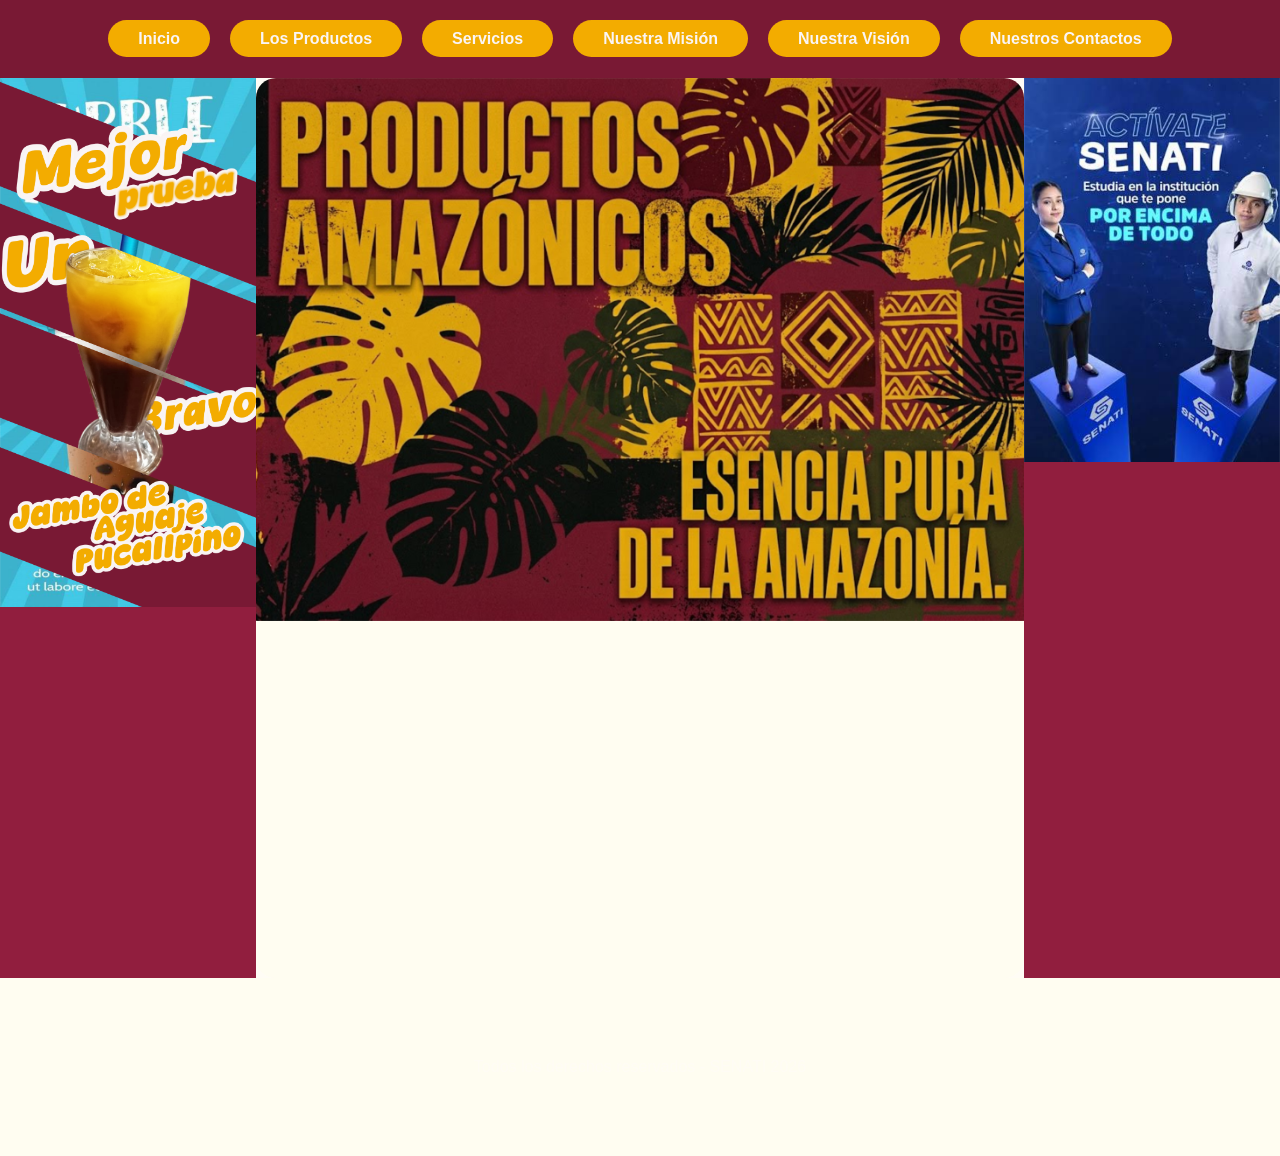
<file: index.html>
<!DOCTYPE html>
<html lang="es">
<head>
    <meta charset="UTF-8">
    <meta name="viewport" content="width=device-width, initial-scale=1.0">
    <title>Productos Amazónicos</title>
    <link rel="stylesheet" href="estilo/estilo.css">
    <link rel="icon" href="iconos/Copia de Glass efect experiment.png">
</head>
<body>
    <header>
        <nav>
            <input type="checkbox" id="activadomenu">
            <label for="activadomenu" id="hamburguesa">☰</label>
            <ul id="menu">
                    <li><a href="portada.html" target="frame_contenido">Inicio</a></li>
                    <li><a href="productos.html" target="frame_contenido">Los Productos</a></li>
                    <li><a href="servicio.html" target="frame_contenido">Servicios</a></li>
                    <li><a href="mision.html" target="frame_contenido">Nuestra Misión</a></li>
                    <li><a href="vision.html" target="frame_contenido">Nuestra Visión</a></li>
                    <li><a href="contacto.html" target="frame_contenido">Nuestros Contactos</a></li>
            </ul>
        </nav>
    </header>
    <div id="contenedor">
        <div id="publicidad1">
            <img src="imagenes.css/anuncio1.png" alt="" srcset="">
        </div>
        <div id="contenido">
            <iframe name="frame_contenido" src="portada.html" frameborder="2"></iframe>
        </div>
        <div id="publicidad2">
            <img src="imagenes.css/wtf.png" alt="" srcset="">
        </div>  
    </div>
    <footer>
        <p>Todos los derechos reservados - SENATI 2026</p>
    </footer>
</body>
</html>
</file>
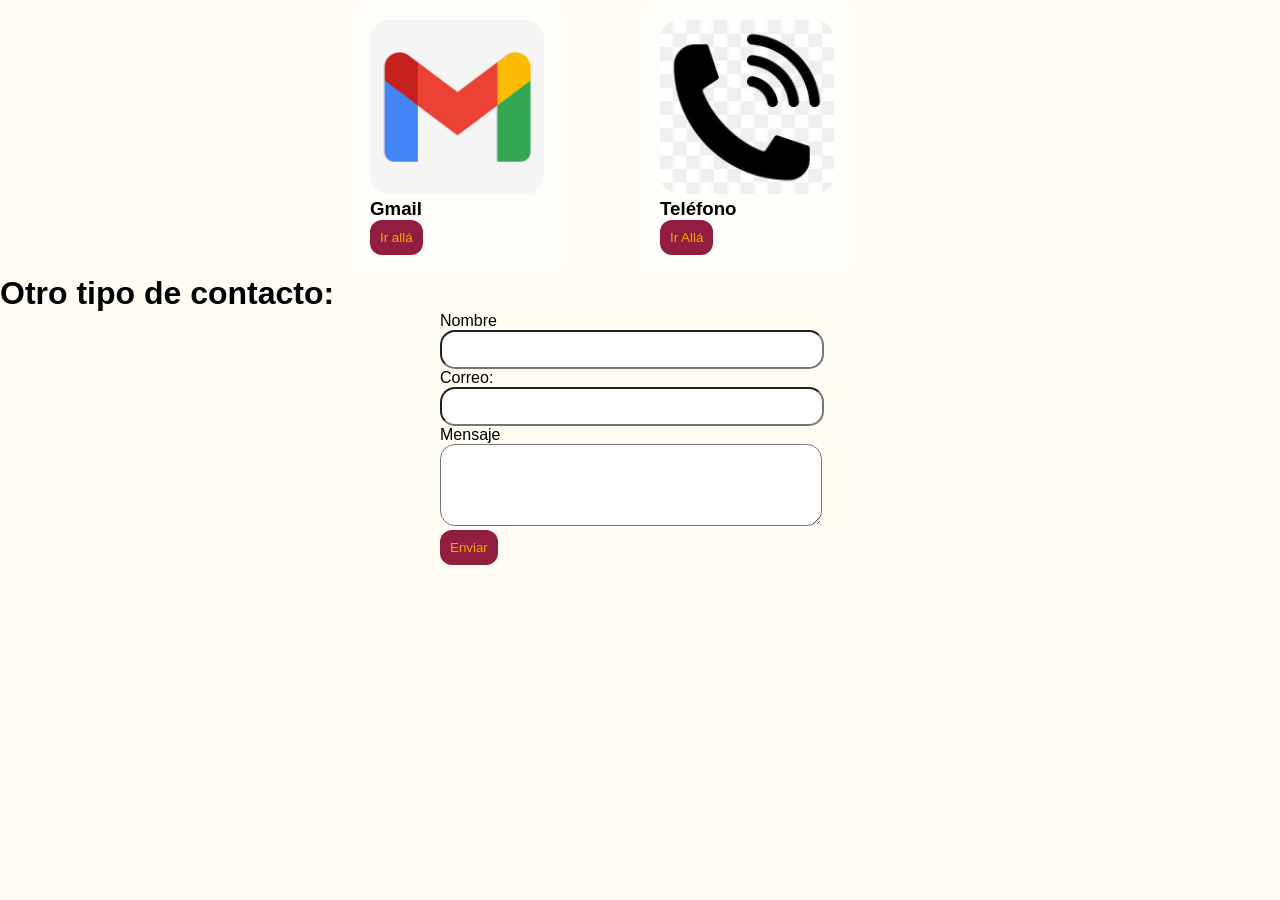
<file: contacto.html>
<!DOCTYPE html>
<html lang="es">
<head>
    <meta charset="UTF-8">
    <meta name="viewport" content="width=device-width, initial-scale=1.0">
    <title>Nuestros Contactos</title>
    <link rel="stylesheet" href="estilo/estilo.css">
</head>
<body>
    <div id="galería_contactos">

        <div class="contactos">
            <img src="imagenes.css/gmail.avif" alt="">
            <h3>Gmail</h3>
            <button>Ir allá</button>
            </div>

            <div class="contactos">
            <img src="imagenes.css/fono.jpeg" alt="">
            <h3>Teléfono</h3>
            <button>Ir Allá</button>
            </div>
        </div>
        <h1>Otro tipo de contacto:</h1>
        <form action="">
            <label for="">Nombre</label>
            <input type="text" name="Nombre" required>
            <label for="">Correo:</label>
            <input type="text" name="correo" required>
            <label for="">Mensaje</label>
            <textarea name="mensaje" rows="4" required></textarea>
            <button>Enviar</button>
        </form>
    </div>
</body>
</html>
</file>
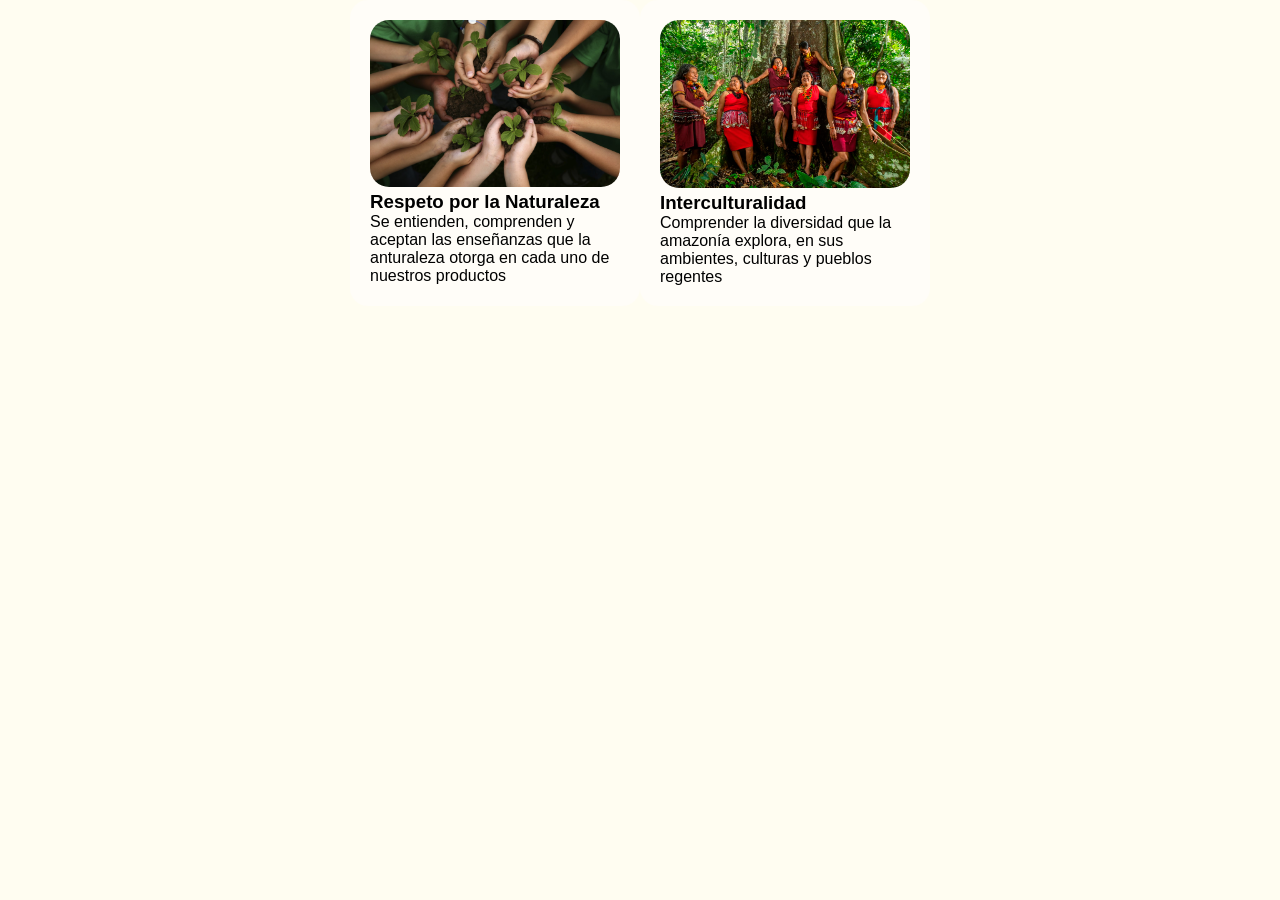
<file: mision.html>
<!DOCTYPE html>
<html lang="es">
<head>
    <meta charset="UTF-8">
    <meta name="viewport" content="width=device-width, initial-scale=1.0">
    <title>NUestra Misión</title>
    <link rel="stylesheet" href="estilo/estilo.css">
</head>
<body>
     <div id="galería_prod">

        <div class="prod">
            <img src="imagenes.css/respeto por la natu.jpg" alt="">
            <h3>Respeto por la Naturaleza</h3>
            <p>Se entienden, comprenden y aceptan las enseñanzas que la anturaleza otorga en cada uno de nuestros productos</p>
            </div>

            <div class="prod">
            <img src="imagenes.css/cultura de amazonia.jpg" alt="">
            <h3>Interculturalidad</h3>
            <p>Comprender la diversidad que la amazonía explora, en sus ambientes, culturas y pueblos regentes</p>
            </div>
        </div>
    </div>
</body>
</html>
</file>
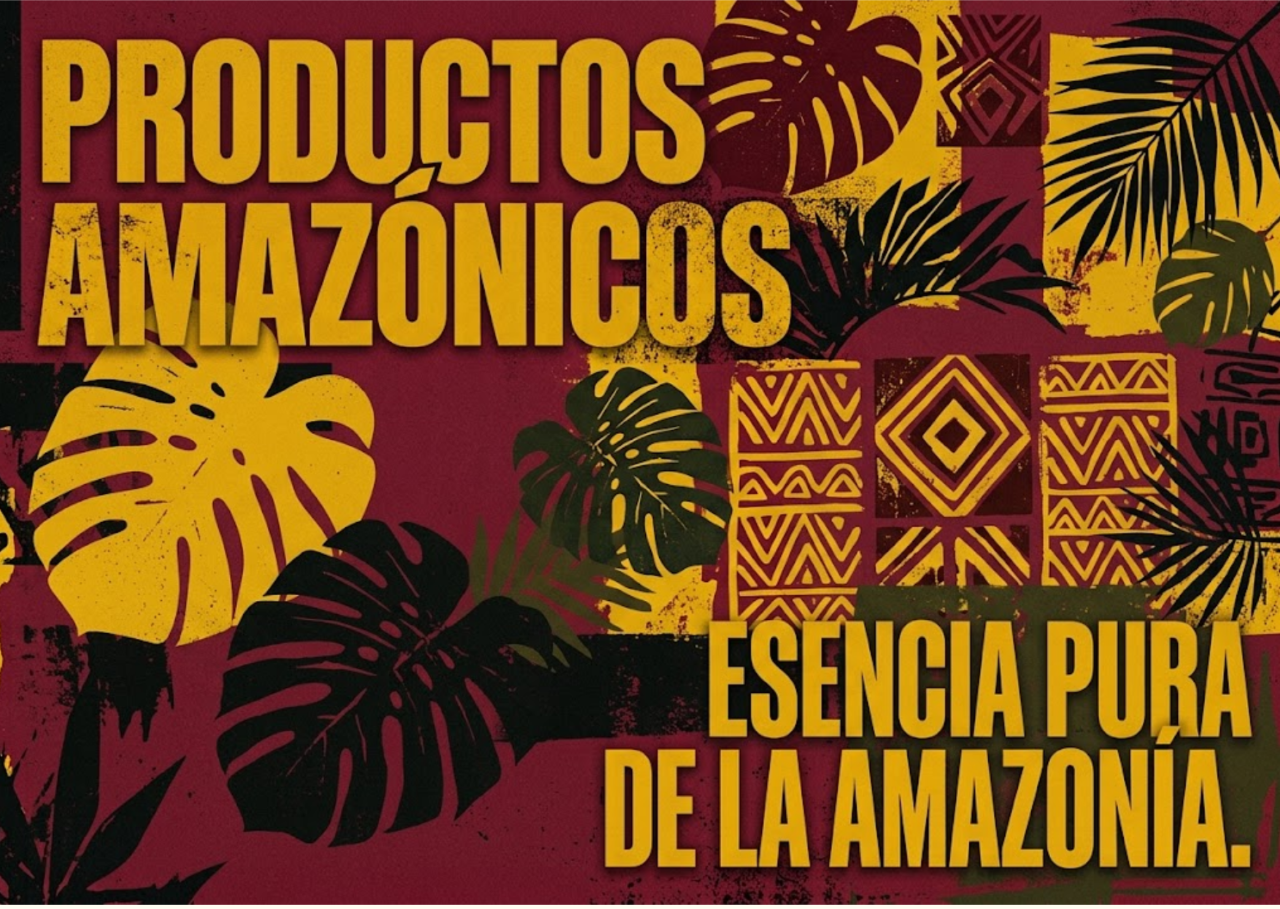
<file: portada.html>
<!DOCTYPE html>
<html lang="es">
<head>
    <meta charset="UTF-8">
    <meta name="viewport" content="width=device-width, initial-scale=1.0">
    <title>pPrtada</title>
    <link rel="stylesheet" href="estilo/estilo.css">
</head>
<body>
    <div class="portada">
    <img src="imagenes.css/presentación (ampliada 1).png" alt="">
    </div>
</body>
</html>
</file>
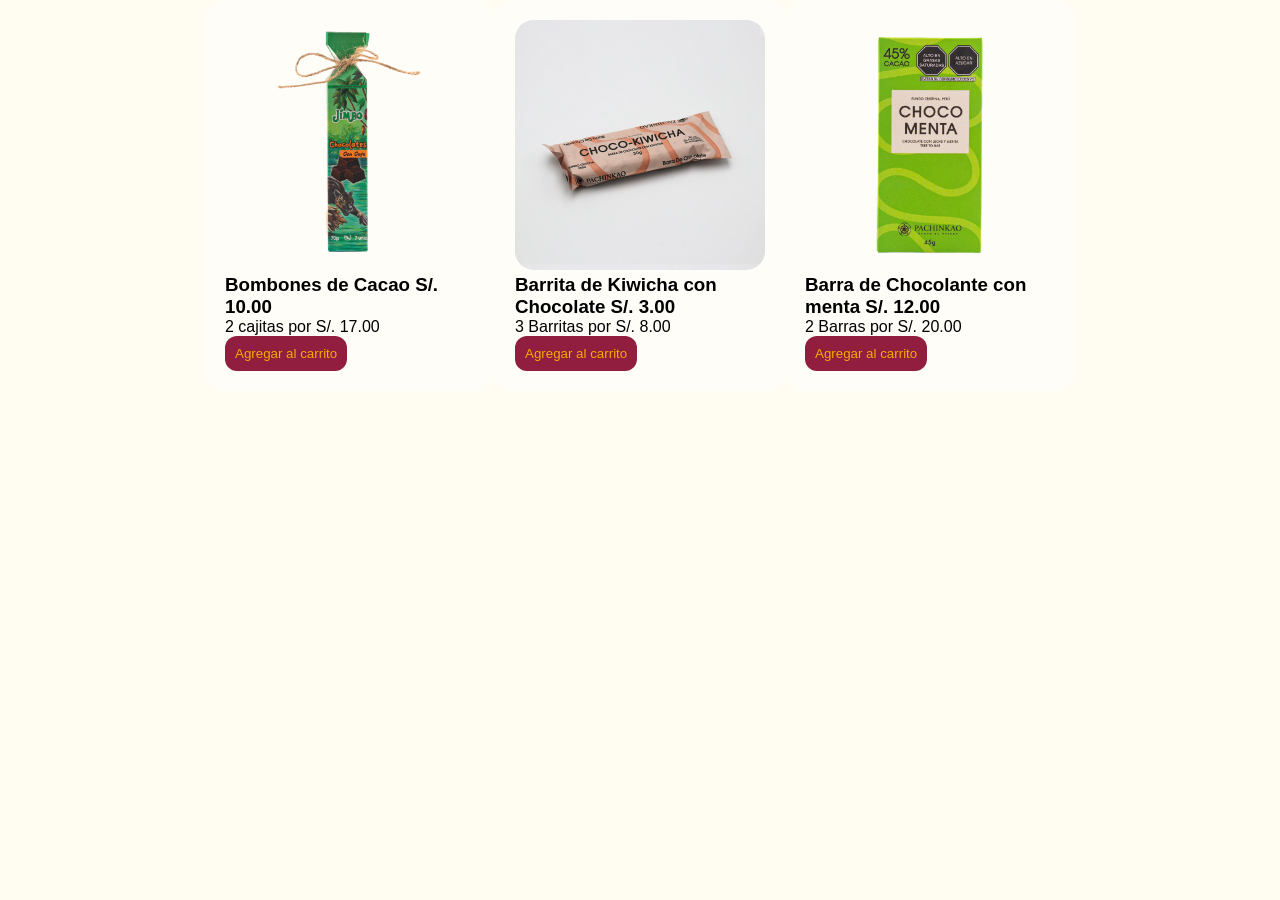
<file: productos.html>
<!DOCTYPE html>
<html lang="es">
<head>
    <meta charset="UTF-8">
    <meta name="viewport" content="width=device-width, initial-scale=1.0">
    <title>Los Productos</title>
    <link rel="stylesheet" href="estilo/estilo.css">
</head>
<body>
    <div id="galería_prod">

        <div class="prod">
            <img src="imagenes.css/cacao dulce.png" alt="">
            <h3>Bombones de Cacao S/. 10.00</h3>
            <p>2 cajitas por S/. 17.00</p>
            <button>Agregar al carrito</button>
            </div>

            <div class="prod">
            <img src="imagenes.css/choco kiwicha.jpg" alt="">
            <h3>Barrita de Kiwicha con Chocolate S/. 3.00</h3>
            <p>3 Barritas por S/. 8.00</p>
            <button>Agregar al carrito</button>
            </div>

            <div class="prod">
            <img src="imagenes.css/chocomenta.png" alt="">
            <h3>Barra de Chocolante con menta S/. 12.00</h3>
            <p>2 Barras por S/. 20.00</p>
            <button>Agregar al carrito</button>
        </div>
    </div>
</body>
</html>
</file>
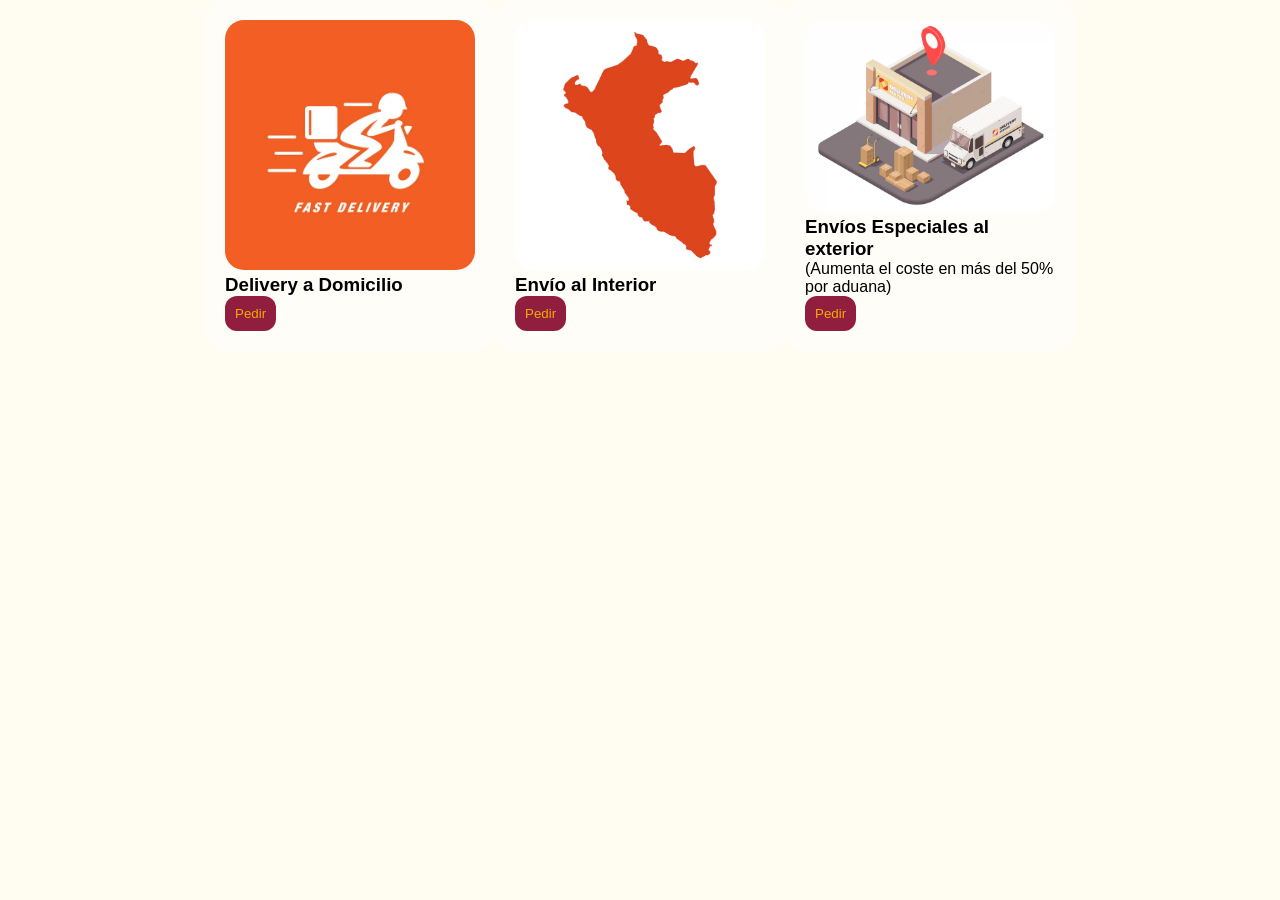
<file: servicio.html>
<!DOCTYPE html>
<html lang="es">
<head>
    <meta charset="UTF-8">
    <meta name="viewport" content="width=device-width, initial-scale=1.0">
    <title>Los Servicios</title>
    <link rel="stylesheet" href="estilo/estilo.css">
</head>
<body>
     <div id="galería_servicio">

        <div class="servicio">
            <img src="imagenes.css/delivery.jpg" alt="">
            <h3>Delivery a Domicilio</h3>
            <button>Pedir</button>
            </div>

            <div class="servicio">
            <img src="imagenes.css/all peruvian.avif" alt="">
            <h3>Envío al Interior</h3>
            <button>Pedir</button>
            </div>

            <div class="servicio">
            <img src="imagenes.css/envios al exterior.avif" alt="">
            <h3>Envíos Especiales al exterior</h3>
            <p>(Aumenta el coste en más del 50% por aduana)</p>
            <button>Pedir</button>
        </div>
    </div>
</body>
</html>
</file>
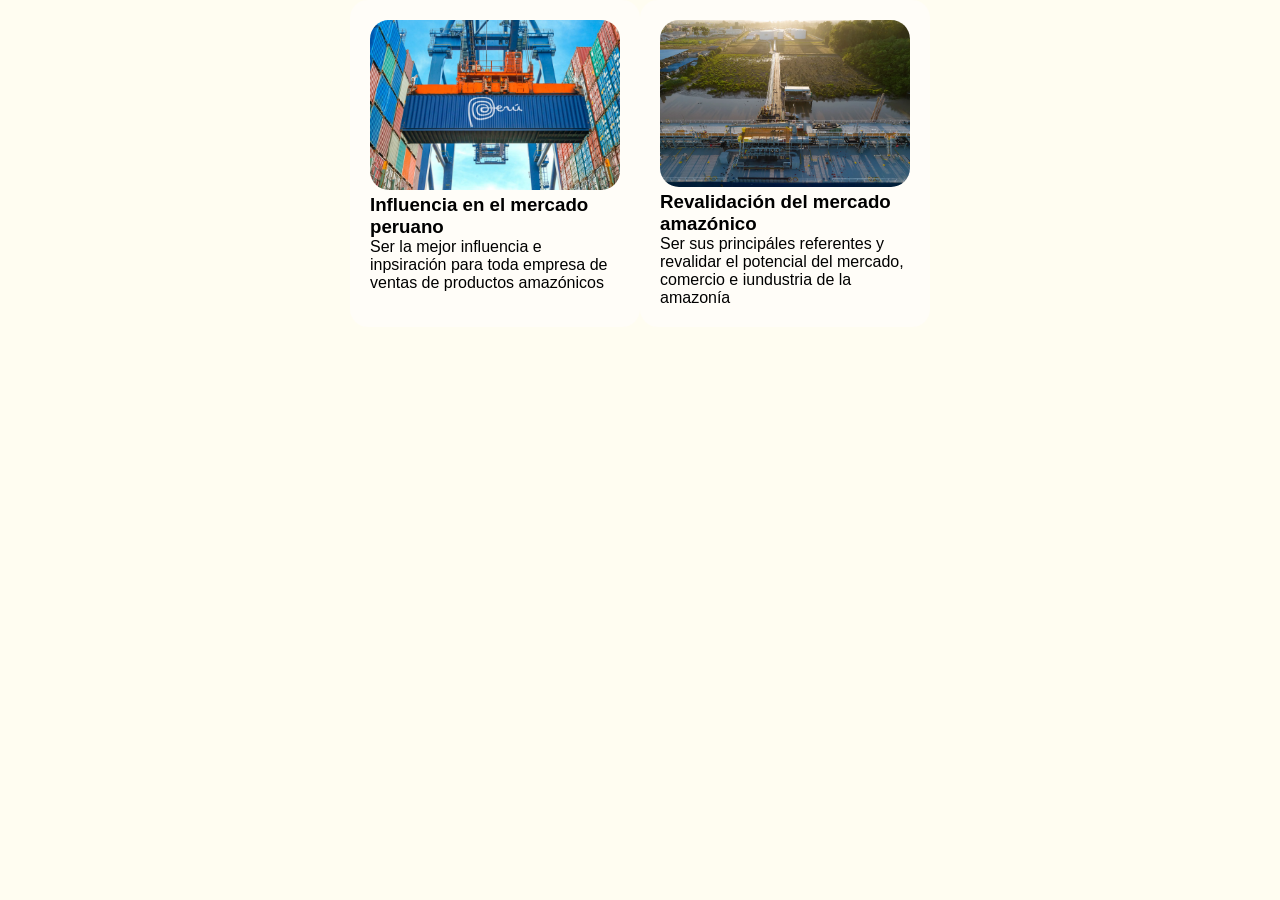
<file: vision.html>
<!DOCTYPE html>
<html lang="en">
<head>
    <meta charset="UTF-8">
    <meta name="viewport" content="width=device-width, initial-scale=1.0">
    <title>Nuestra Visión</title>
    <link rel="stylesheet" href="estilo/estilo.css">
</head>
<body>
    <div id="galería_prod">

        <div class="prod">
            <img src="imagenes.css/mercado peruano 2.jpg" alt="">
            <h3>Influencia en el mercado peruano</h3>
            <p>Ser la mejor influencia e inpsiración para toda empresa de ventas de productos amazónicos</p>
            </div>

            <div class="prod">
            <img src="imagenes.css/industria amazónica.webp" alt="">
            <h3>Revalidación del mercado amazónico</h3>
            <p>Ser sus principáles referentes y revalidar el potencial del mercado, comercio e iundustria de la amazonía</p>
            </div>
        </div>
    </div>
</body>
</html>
</file>
<file: estilo/estilo.css>
*{
    margin: 0;
    padding: 0;
}
/* aquí se personaliza esta webada*/
body{
    font-family: Arial, Helvetica, sans-serif;
    background-color: rgb(255, 253, 241);
}
/* Aqui se hace la webada granputa del menu de navegación*/
header{
    background-color: #791934;
    color: #faf5f5;
    text-align: center;
}
#menu{
    list-style: none;
    display: flex;
    gap: 20px;
    justify-content: center;
    padding: 30px;
}
#menu a{
    text-decoration: none;
    color: #faf5f5;
    background-color: #f3ac00;
    padding: 10px 30px;
    border-radius: 35px;
    font-weight: bolder;
    transition: all 1.2s ease;
}
#menu a:hover{
    background-color: #FFBF25;
}
/*Aqui se hace la puta maricona mierda escroto de la gran perra puta del cuerpo obseno de mi página odio esta webada, vine a diseño para nunca programar carajo*/
#contenedor{
    display: flex;
    min-height: 400px;
    min-height: 100vh;
}
#publicidad1{
    width: 20%;
    background-color: #911E3E;
}
#contenido{
    width: 60%;
    background-color: #FFFCF5;
}
#publicidad2{
    width: 20%;
    background-color: #911E3E;
}
iframe{
    width: 100%;
    height: 100%;
    border: 2px #791934;
    border-radius: 20px;
}
footer{
    color: #FFFCF5;
    text-align: center;
    padding: 80px;
}
/*La puta galería sionista de mierda escoria del orto*/
#galería_prod{
    display: grid;
    grid-template-columns: repeat(3, auto);
    justify-content: center;
}
.prod{
    background-color: #fffdf8;
    max-width: 250px;
    padding: 20px;
    border-radius: 18px;
}
.prod img{
    width: 100%;
    border: #791934;
    border-radius: 19px;
}
.prod :hover{
    box-shadow: 0px 5px 10px #791934;
    border: 1px solid #f3ac00;
}
button{
    padding: 10px;
    border-radius: 12px;
    background-color: #911E3E;
    color: #f3ac00;
    border: none;
    cursor: pointer;

}
button :hover{
box-shadow: 0px 5px 19px #791934;
border-radius: 12px;
background-color: #f3ac00;
}
/*AHORA HARÉ LA PARTE DE SERVICIOS; XFA ESTO NO ES UN MEME AYUDA*/
#galería_servicio{
    display: grid;
    grid-template-columns: repeat(3, auto);
    justify-content: center;
}
.servicio{
    background-color: #fffdf8;
    max-width: 250px;
    padding: 20px;
    border-radius: 18px;
}
.servicio img{
    width: 100%;
    border: #791934;
    border-radius: 19px;
}
.servicio :hover{
    box-shadow: 0px 5px 10px #791934;
    border: 1px solid #f3ac00;
}
button{
    padding: 10px;
    border-radius: 12px;
    background-color: #911E3E;
    color: #f3ac00;
    border: none;
    cursor: pointer;

}
button :hover{
box-shadow: 0px 5px 19px #791934;
border-radius: 12px;
background-color: #f3ac00;
}
/*AHORA EN ESTE PUTO ESPACIO DE MIERDA DEBERÉ DE HACER UNA WEBADA DE LOS CONTACTOS DE MIERDA, CTM NO QUIERO SEGUIR ACÁ, YA QUIERO USAR FIGMA CARAJO*/
#galería_contactos{
    display: grid;
    grid-template-columns: repeat(3, auto);
    justify-content: center;
}
.contactos{
    background-color: #fffdf8;
    max-width: 250px;
    padding: 20px;
    border-radius: 18px;
}
.contactos img{
    width: 100%;
    border: #791934;
    border-radius: 19px;
}
.contactos :hover{
    box-shadow: 0px 5px 10px #791934;
    border: 1px solid #f3ac00;
}
button{
    padding: 10px;
    border-radius: 12px;
    background-color: #911E3E;
    color: #f3ac00;
    border: none;
    cursor: pointer;

}
button :hover{
box-shadow: 0px 5px 19px #791934;
border-radius: 12px;
background-color: #f3ac00;
}
/*ACA DEBERÍA IR LAS PUBLICIDADES Y PORTADA DE MIERDA LA CSM COMO MIERDA SE ME OCURRE RECIEN ACERCA ACA, AYUDA NO ES UN MEME, ME VO'A MATAR*/
#publicidad1 img{
    width: 100%; 
}
#publicidad2 img{
    width: 100%;
}
.portada img{
    width: 100%;
}

/*ACA ME OCUPO DE LA MISIÓN DE LA EMPRESA DEL OTRO*/
.misión_vis{
border: 1px solid #f3ac00;;
}

/*LOS CONTACTOS DE MIERDA; OTRA VEZ; XQ DOS VECES LPTM*/
form{
    max-width: 400px;
    margin: auto;
    text-align: left;
}
.contactos{
    width: 60%;
    background-color: #fffdf8
}
input, textarea{
    width: 90%;
    padding: 10px;
    border-radius: 15px;
}
#hamburguesa{
    font-size: 30px;
    cursor: pointer;
    display: none;
}
#activadomenu{
    display: none;
}

/*AHORA TAMBIÉN PARA LOS IPHONES DE MIERDA GASTA AGUA Y DE PURO ALINADOS DE MIERDA*/
@media (max-width: 750px){
    #menu{
        flex-direction: column;
        gap: 20px;
        padding: 0px;
    }
    #menu a{
        display: flex;
    }
    #contenedor{
        flex-direction: column;
        text-align: center;
    }
    #publicidad1, #contenido, #publicidad2{
        width: 100%;
    }
    #publicidad1 img{
        width: 150px;
        margin: auto;
    }
    #publicidad2 img{
        width: 150px;
    }
    iframe{
        height: 600px;
    }
    #galeria_prod{
        grid-template-columns: repeat(1,auto);
    }
    #hamburguesa{
        display: block;
    }
    #activadomenu:checked + #hamburguesa + #menu{
        display: flex;
    }
}
</file>
